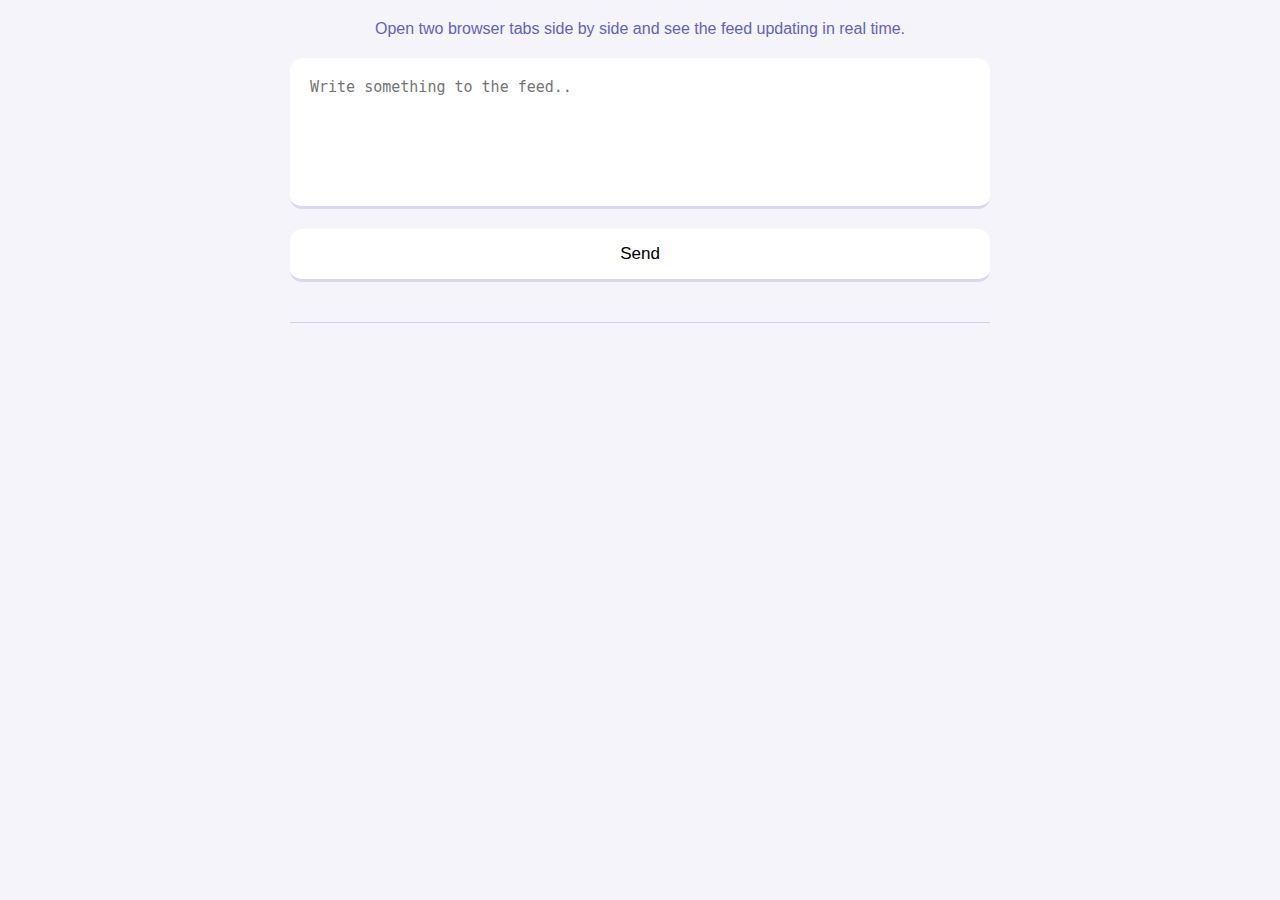
<file: console/index.html>
<!DOCTYPE html>
<html>
<head>
  <script src='https://cdn.scaledrone.com/scaledrone.min.js'></script>
  <meta charset="utf-8">
  <meta name="viewport" content="width=device-width">
  <style>
    html {
      height: 100%;
    }
    body {
      margin: 0;
      padding: 0 40px;
      display: flex;
      align-items: center;
      flex-direction: column;
      background: rgba(99,99,191,.07);

      font-family: -apple-system, BlinkMacSystemFont, sans-serif;
    }
    .input-area {
      display: flex;
      flex-direction: column;
      border-bottom: 1px solid rgba(99,99,191,0.25);
      padding-bottom: 40px;
      margin-bottom: 40px;
      width: 100%;
      max-width: 700px;
    }
    textarea {
      background: white;
      margin-bottom: 20px;
      padding: 20px;
      font-size: 15px;
      border-radius: 12px;
      border: none;
      outline: none;
      border-bottom: 3px solid rgba(99,99,191,0.25);
      resize: none;
      flex-shrink: 0;
    }
    button {
      padding: 15px;
      background: white;
      border: none;
      font-size: 17px;
      border-radius: 12px;
      cursor: pointer;
      outline: none;
      border-bottom: 3px solid rgba(99,99,191,0.25);
      flex-shrink: 0;
    }
    button:hover {
      background: rgba(99, 99, 191, 0.06);
    }
    button:active {
      background: rgba(99, 99, 191, 0.10);
    }
    .info {
      margin: 20px;
      color: #6363bf;
    }
    .feed {
      width: 100%;
      max-width: 700px;
    }
    .feed-item {
      background: white;
      margin-bottom: 20px;
      padding: 20px;
      font-size: 15px;
      border-radius: 12px;
      color: black;
      border-bottom: 3px solid rgba(99,99,191,0.25);
      white-space: pre;
      line-height: 1.5;
    }
  </style>
</head>
<body>
  <div class="info">Open two browser tabs side by side and see the feed updating in real time.</div>
  <div class="input-area">
    <textarea rows="6" cols="80" placeholder="Write something to the feed.."></textarea>
    <button>Send</button>
  </div>
  <div class="feed"></div>
  <script>
    window.CHANNEL_ID = '0VsVc7EsJawzbzMM';
  </script>
  <script src="client.js"></script>
</body>
</html>
</file>
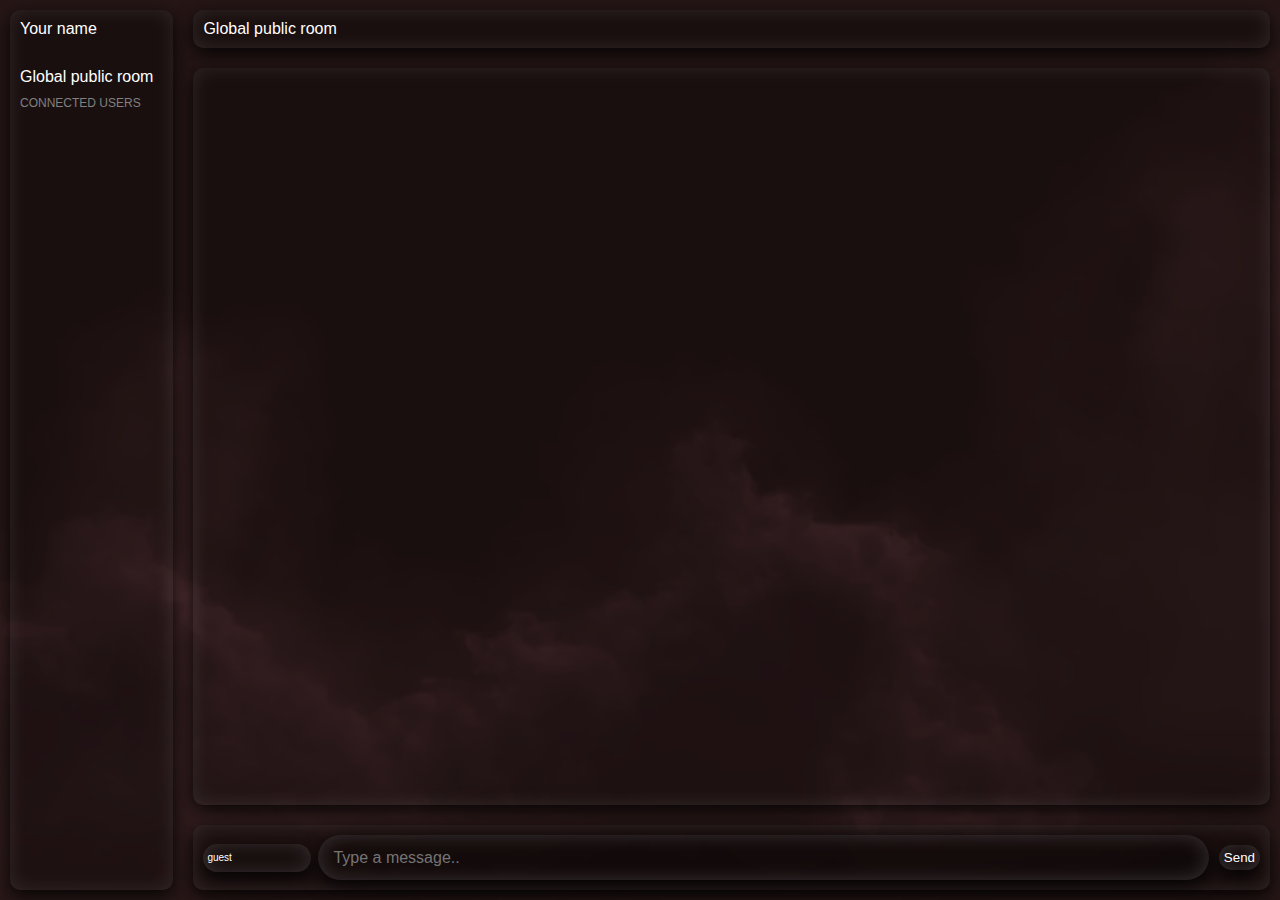
<file: chat.html>
<!DOCTYPE html>
<html>
<head>
  <script src='https://cdn.scaledrone.com/scaledrone.min.js'></script>
  <meta charset="utf-8">
  <meta name="viewport" content="width=device-width">
<link rel=stylesheet href=./comu.css>
</head>
<body>
  <div class="left">
     <div class="members-count"></div>
    <div id="label1">Your name</div>
    <div class="me"></div>
    <div class="rooms">
      <div class="room">Global public room</div>
    </div>
    <div class="label">Connected users</div>
   
    <div class="members-list"></div>
  </div>
  <div class="right">
    <div class="chat-title">Global public room</div>
    <div class="messages"></div>
    <form class="message-form" onsubmit="return false;">
        <input id="name" placeholder="Your name" value="guest" type="text"/>
      <input class="message-form__input" placeholder="Type a message.." type="text"/>

      <input class="message-form__button" value="Send" type="submit"/>
    </form>
  </div>
<script src=./js/comu.js></script>
</body>
</html>
</file>
